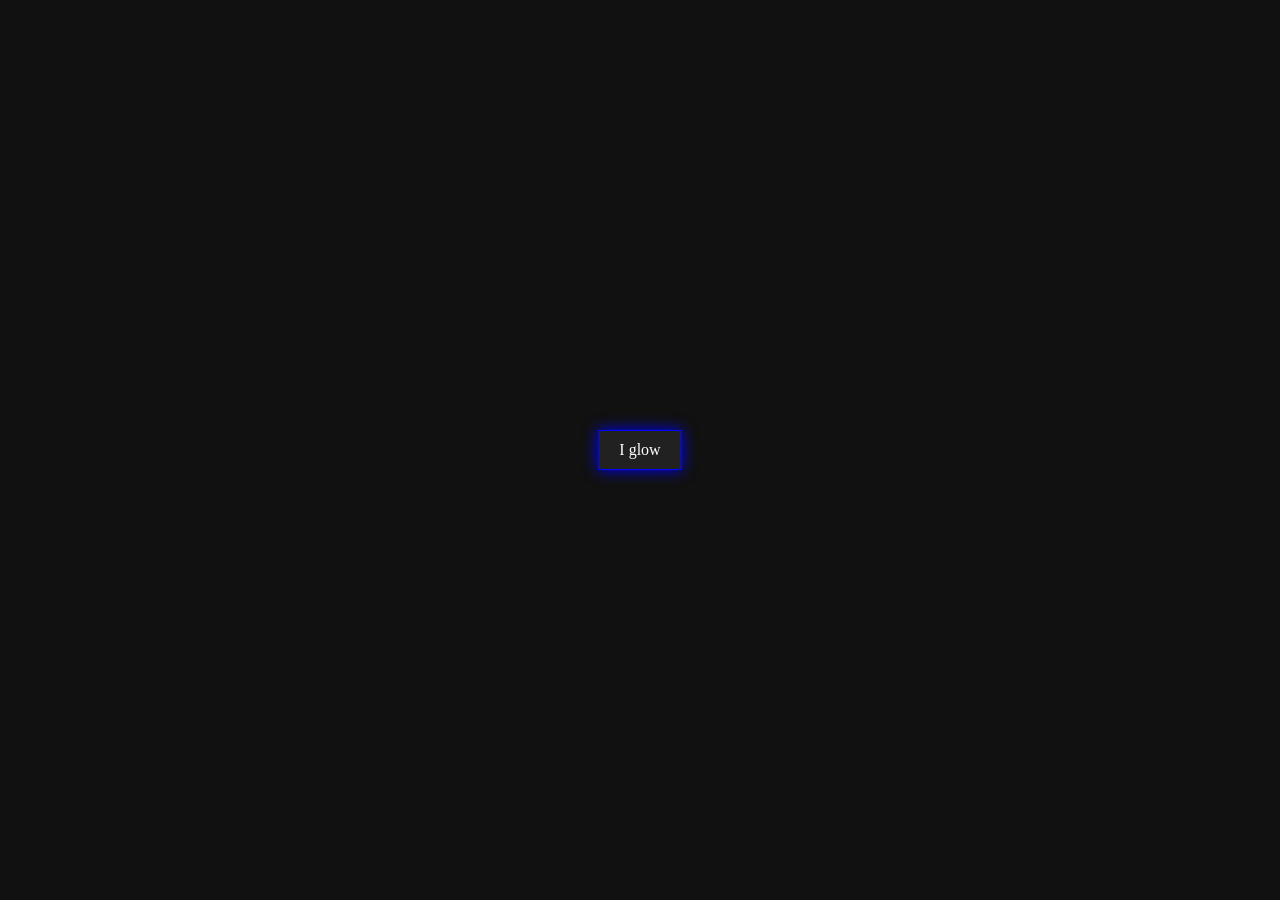
<file: glowing-animation/index.htm>
<!DOCTYPE html>
<html lang="en">
<head>
    <meta charset="UTF-8">
    <meta name="viewport" content="width=device-width, initial-scale=1.0">
    <link rel="stylesheet" href="style.css">
    <title>Animation || Button</title>
</head>
<body>
    <div class="glow-box">
        I glow
    </div>
</body>
</html>
</file>
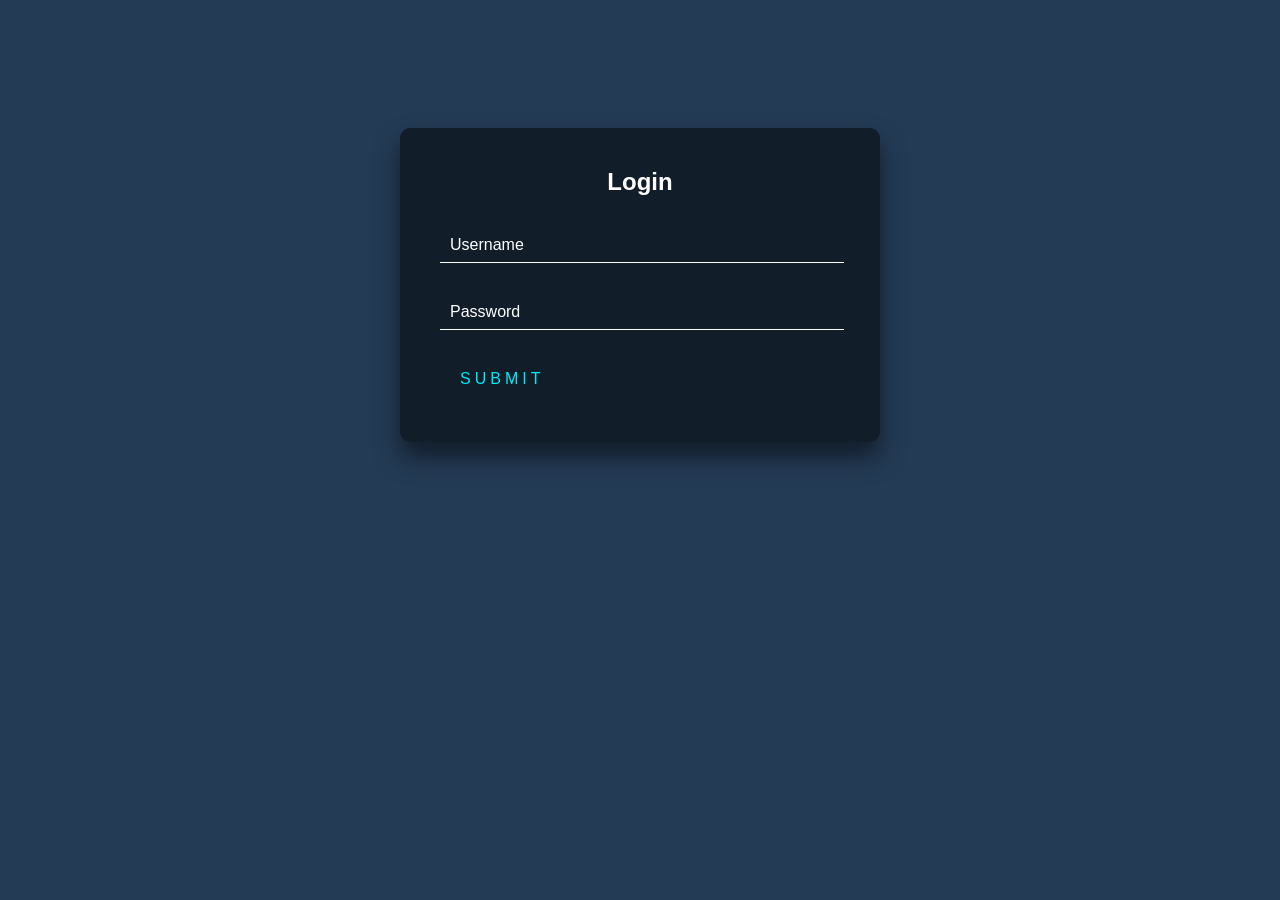
<file: Login-form-two/index.html>
<!DOCTYPE html>
<html lang="en">
<head>
    <meta charset="UTF-8">
    <meta name="viewport" content="width=device-width, initial-scale=1.0">
    <title>Login | Promise</title>
    <link rel="stylesheet" href="style.css">
</head>
<body>
    <div class="login-box">
        <h2>Login</h2>
        <form action="">
            <div class="user-box">
                <input type="text" name="Username" id="Username" required>
                <label for="Username">Username</label>
            </div>

            <div class="user-box">
                <input type="text" name="Password" id="Password" required>
                <label for="Password">Password</label>
            </div>
            
            <a href="#">
                <span></span>
                <span></span>
                <span></span>
                <span></span>
                Submit
            </a>
        </form>
    </div>
</body>
</html>
</file>
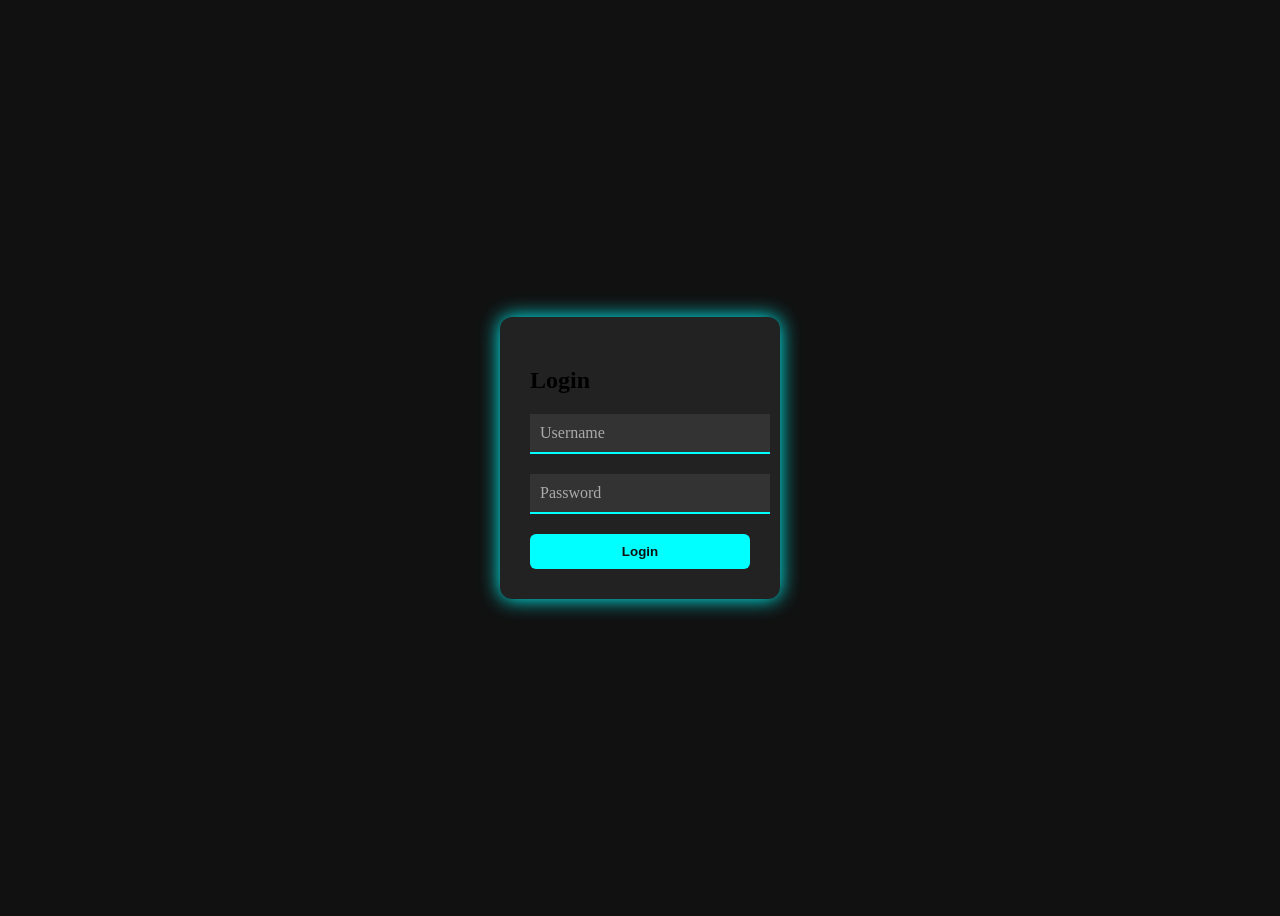
<file: Login-form/index.htm>
<!DOCTYPE html>
<html lang="en">
<head>
    <meta charset="UTF-8">
    <meta name="viewport" content="width=device-width, initial-scale=1.0">
    <link rel="stylesheet" href="style.css">
    <title>Login</title>
</head>
<body>
    <div class="form-wrapper">
        <form>
            <h2>Login</h2>
                <div class="input-group">
                <input type="text" id="username" required />
                <label for="username">Username</label>
            </div>

            <div class="input-group">
                <input type="password" id="password" required />
                <label for="password">Password</label>
            </div>

            <button type="submit">Login</button>
        </form>
    </div>
</body>
</html>
</file>
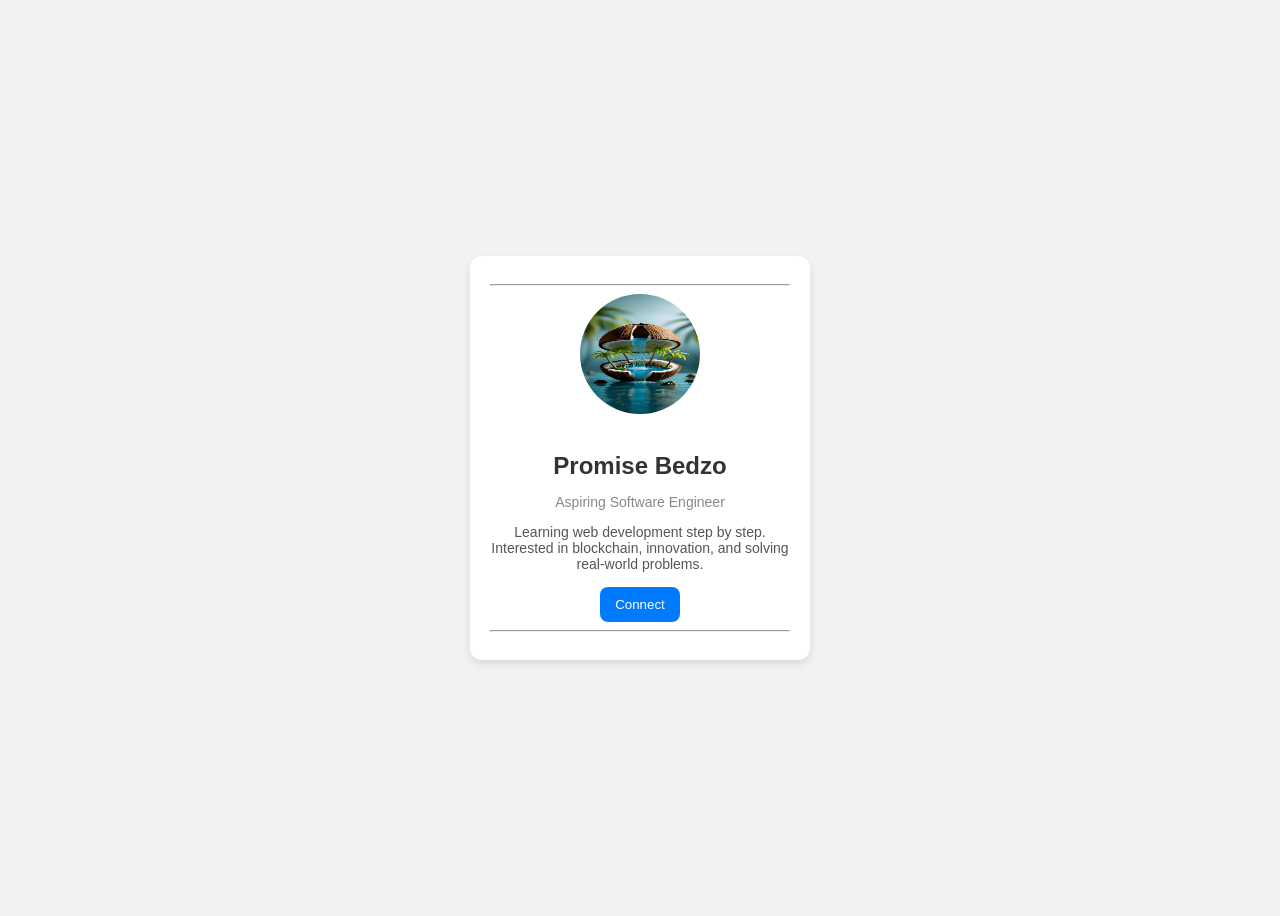
<file: Profile-card/index.html>
<!DOCTYPE html>
<html lang="en">
<head>
  <meta charset="UTF-8">
  <title>Profile Card</title>
  <link rel="stylesheet" href="style.css">
</head>
<body>
    <div class="card">
        <hr dotted>
        <img src="images/coconut.png" alt="Profile Picture" class="profile-pic">
        <h2 class="name">Promise Bedzo</h2>
        <p class="role">Aspiring Software Engineer</p>
        <p class="bio">Learning web development step by step. Interested in blockchain, innovation, and solving real-world problems.</p>
        <button class="btn">Connect</button>
        <hr>
    </div>
    <br><br>
</body>
</html>
</file>
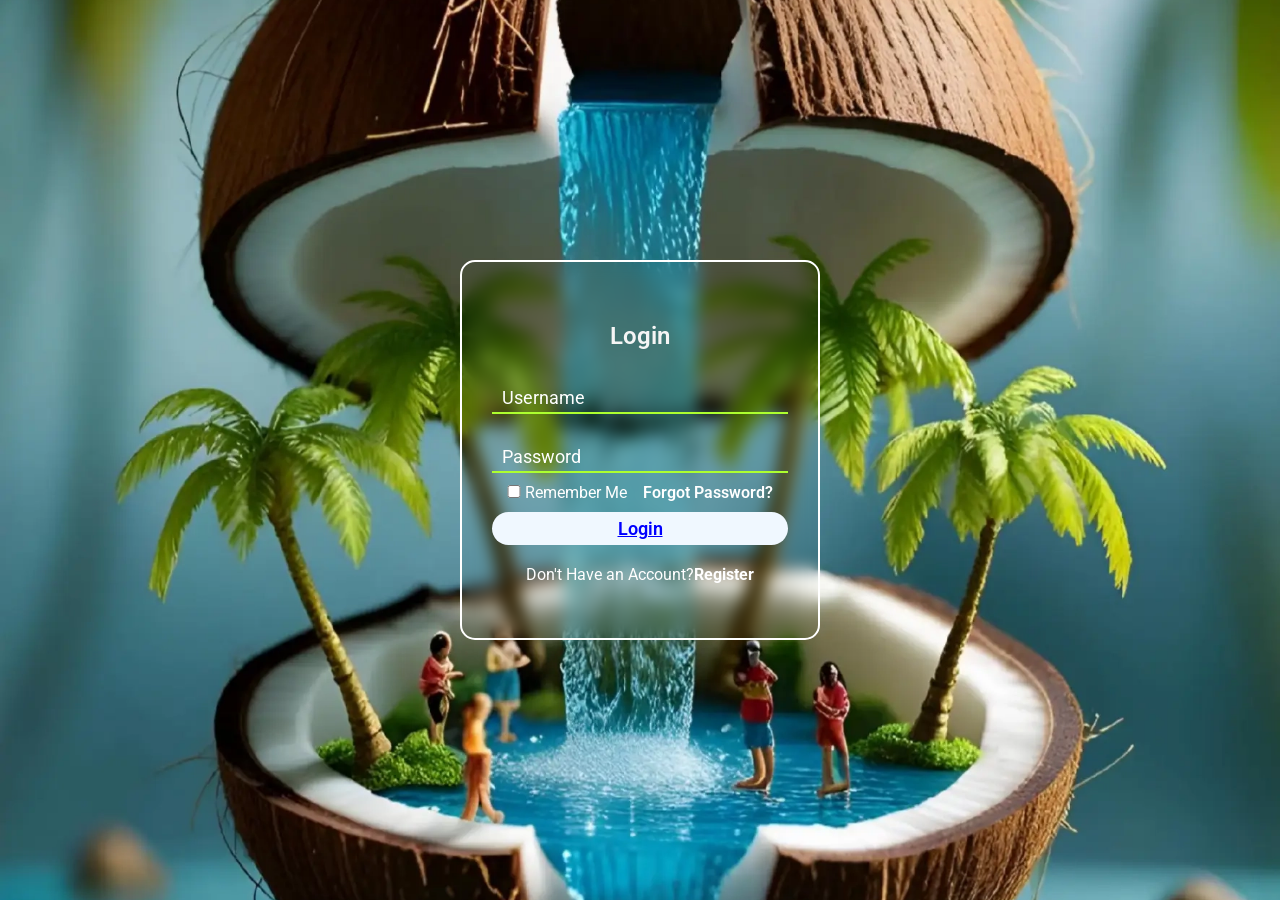
<file: Signup-Login/index.html>
<!DOCTYPE html>
<html lang="en">
<head>
    <meta charset="UTF-8">
    <meta name="viewport" content="width=device-width, initial-scale=1.0">
    <link rel="preconnect" href="https://fonts.googleapis.com">
    <link rel="preconnect" href="https://fonts.gstatic.com" crossorigin>
    <link href="https://fonts.googleapis.com/css2?family=Inter:ital,opsz,wght@0,14..32,100..900;1,14..32,100..900&family=Roboto:ital,wght@0,100..900;1,100..900&display=swap" rel="stylesheet">
    <link rel="stylesheet" href="style.css">
    <title>Login Page | Promise</title>
</head>
<body>
    <div class="container">
        <form action="#">
            <p class="login">Login</p>
            <div class="user-box">
                <input type="text" id="username" name="Username" required>
                <label for="username">Username</label>
            </div>

            <div class="user-box password-box">
                <input type="text" id="password" name="Password" required>
                <label for="password">Password</label>
            </div>

            <div class="recognition-forget-box">
                <div>
                    <input type="checkbox" id="recognition">
                    <label for="recognition">Remember Me</label>
                </div>

                <span><a href="#">Forgot Password?</a></span>
            </div>

            <a class="login-link" href="#">Login</a>
            <p class="register">Don't Have an Account?<span><a href="SignUP.html">Register</a></span></p>
        </form>
    </div>
</body>
</html>
</file>
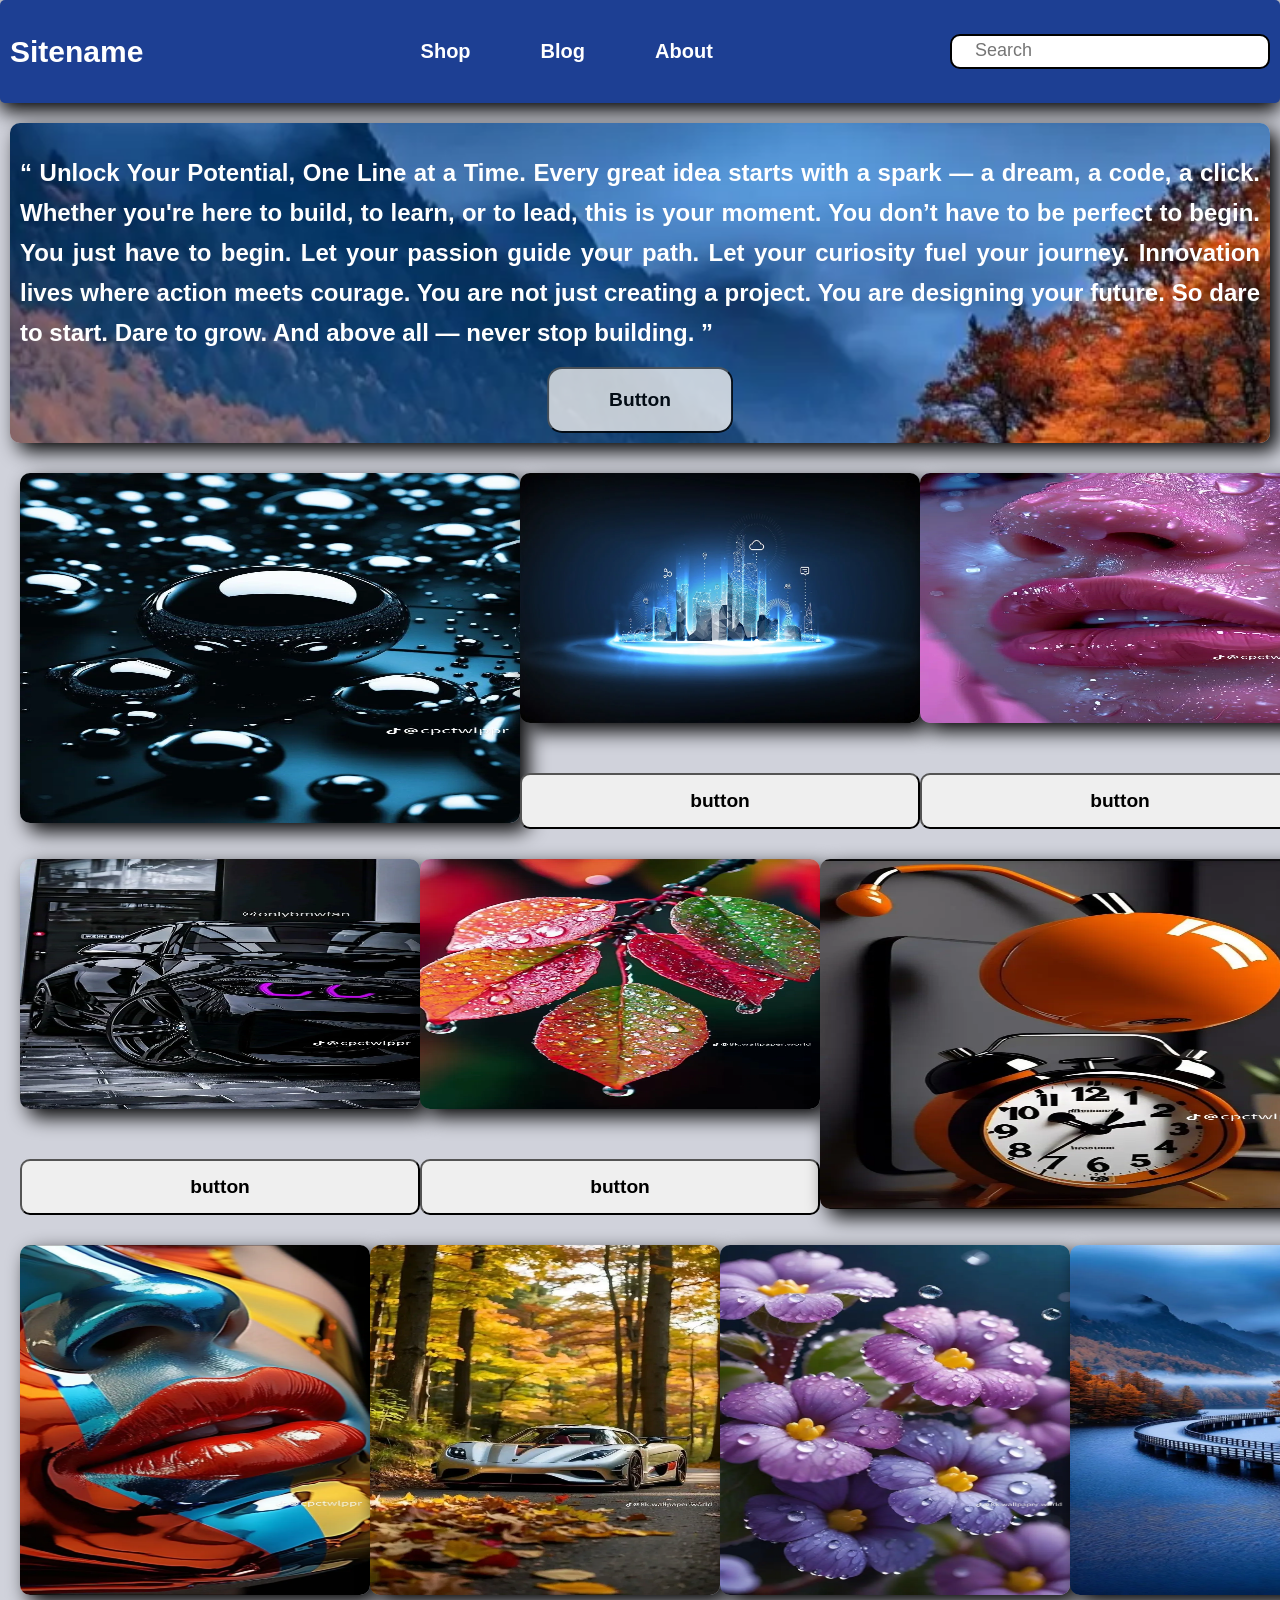
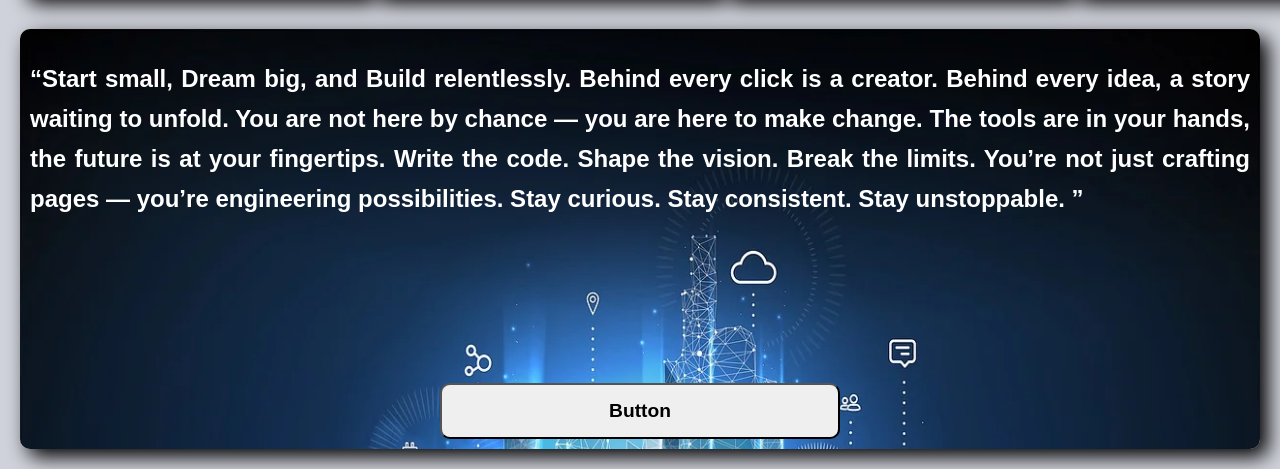
<file: structure-development/index.html>
<!DOCTYPE html>
<html lang="en">
<head>
    <meta charset="UTF-8">
    <meta name="viewport" content="width=device-width, initial-scale=1.0">
    <link rel="stylesheet" href="style.css">
    <title>structure project | Promise</title>
</head>
<body>
    <nav>
        <div class="navbar">

            <div class="site-name">Sitename</div>

            <div class="li">
                <ul class="links">
                    <a href="#">Shop</a>
                    <a href="#">Blog</a>
                    <a href="#">About</a>
                </ul>
            </div>

            <div class="searchbar">
                <input type="text" placeholder="Search">
            </div>
        </div>
    </nav>

    <div class="first-row">
        <h2>
            <q>
                Unlock Your Potential, One Line at a Time.

                Every great idea starts with a spark — a dream, a code, a click. Whether you're here to build, to learn, or to lead, this is your moment.

                You don’t have to be perfect to begin. You just have to begin.

                Let your passion guide your path. Let your curiosity fuel your journey.

                Innovation lives where action meets courage.

                You are not just creating a project.
                You are designing your future.

                So dare to start. Dare to grow.
                And above all — never stop building.
            </q>
        </h2>

        <button class="button">Button</button>
    </div>

    <div class="second-row">
        <div>
            <img src="images/M0012.png" alt="" class="img">
        </div>

        <div class="second_img">
            <img src="images/P0006.webp" alt="#" class="b">
            <button class="button1">button</button>
        </div>

        <div>
            <img src="images/M0001.png" alt="" class="h">
             <button class="button1">button</button>
        </div>
    </div>

     <div class="second-row">
        <div>
            <img src="images/M0007.png" alt="" class="h">
             <button class="button1">button</button>
        </div>

        <div class="second_img">
            <img src="images/M0003.png" alt="#" class="b">
            <button class="button1">button</button>
        </div>

        <div>
            <img src="images/M0010.png" alt="" class="img">
        </div>
    </div>

    <div class="third-row">
        <div><img src="images/M0008.png" alt=""></div>

        <div><img src="images/M0004.png" alt=""></div>
        
        <div><img src="images/M0005.png" alt=""></div>
        
        <div><img src="images/M14.png" alt=""></div>
    </div>

    <div class="fourth-row">
        <p>
            <h2>
                <q>Start small, Dream big, and Build relentlessly.

                    Behind every click is a creator. Behind every idea, a story waiting to unfold.

                    You are not here by chance — you are here to make change.

                    The tools are in your hands, the future is at your fingertips.

                    Write the code. Shape the vision. Break the limits.

                    You’re not just crafting pages —
                    you’re engineering possibilities.

                    Stay curious. Stay consistent. Stay unstoppable.
                </q>
            </h2>
        </p>
        <button class="button2">Button</button>
    </div>
</body>
</html>
</file>
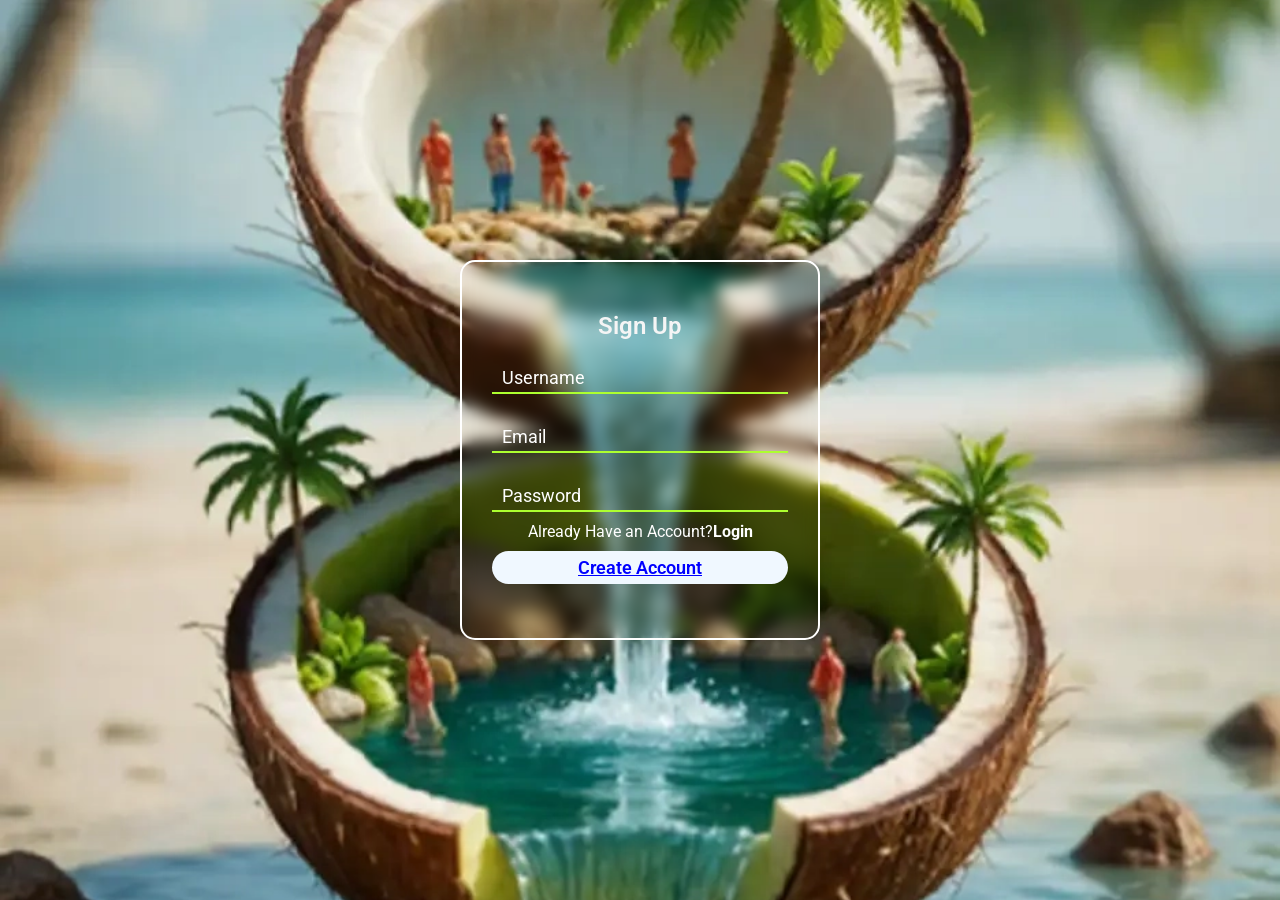
<file: Signup-Login/SignUP.html>
<!DOCTYPE html>
<html lang="en">
<head>
    <meta charset="UTF-8">
    <meta name="viewport" content="width=device-width, initial-scale=1.0">
    <link rel="preconnect" href="https://fonts.googleapis.com">
<link rel="preconnect" href="https://fonts.gstatic.com" crossorigin>
<link href="https://fonts.googleapis.com/css2?family=Inter:ital,opsz,wght@0,14..32,100..900;1,14..32,100..900&family=Roboto:ital,wght@0,100..900;1,100..900&display=swap" rel="stylesheet">
    <link rel="stylesheet" href="SignUp.css">
    <title>Sign Up Page | Promise</title>
</head>
<body>
    <div class="container">
        <form action="#">
            <p class="login">Sign Up</p>
            <div class="user-box">
                <input type="text" id="username" name="Username" required>
                <label for="username">Username</label>
            </div>

            <div class="user-box">
                <input type="email" id="email" name="Email" required>
                <label for="email">Email</label>
            </div>

            <div class="user-box password-box">
                <input type="text" id="password" name="Password" required>
                <label for="password">Password</label>
            </div>

            <p class="login-link">Already Have an Account?<span><a href="index.html">Login</a></span></p>
            <a class="register" href="#">Create Account</a>
        </form>
    </div>
</body>
</html>
</file>
<file: glowing-animation/style.css>
*{
    margin: 0;
    padding: 0;
    box-sizing: border-box;
}

body {
    display: flex;
    justify-content: center;
    align-items: center;
    background: #111;
    min-height: 100vh;
}

.glow-box {
    padding: 10px 20px;
    border: 1px solid blue;
    background-color: #212121;
    color: white;
    box-shadow: 0 0 15px blue;
    animation: glow 3s infinite ease-in-out;
}

@keyframes glow {
    0% {
        box-shadow: 0 0 10px blue;
    }

    25% {
        border: 1px solid green;
        box-shadow: 0 0 20px green, 0 0 30px green;
    }

    50% {
        border: 1px solid red;
        box-shadow: 0 0 15px red, 0 0 40px red, 0 0 50px red;
    }

    100% {
        border: 1px solid blue;
        box-shadow: 0 0 10px blue;
    }
}
</file>
<file: Login-form-two/style.css>
html {
    height: 100%;
}

body {
    margin: 0;
    padding-top: 10%;
    font-family: sans-serif, Arial, Helvetica;
    background: #243b55;
    display: flex;
    justify-content: center;
    align-items: center;
}

.login-box {
    width: 400px;
    padding: 40px;
    background: rgba(0, 0, 0, 0.5);
    box-shadow: 0 15px 25px rgba(0, 0, 0, 0.5);
    border-radius: 10px;
}

.login-box h2 {
    margin: 0 0 30px;
    padding: 0;
    color: #fff;
    text-align: center;
}

.user-box {
    position: relative;
}

.user-box input {
    width: 100%;
    height: 100%;
    padding-top: 10px;
    padding-bottom: 6px;
    font-size: 17px;
    color: #fff;
    margin-bottom: 30px;
    border: none;
    border-bottom: 1px solid #fff;
    outline: none;
    background: transparent;
}

.user-box label {
    position: absolute;
    top: 10px;
    left: 10px;
    font-size: 16px;
    color: #fff;
    pointer-events: none;
    transition: 0.5s;
}

.user-box input:focus ~ label,
.user-box input:valid ~ label {
    top: -7px;
    left: 10px;
    color: #03e9f4;
    font-size: 12px;
}

.login-box form a {
    position: relative;
    display: inline-block;
    padding: 10px 20px;
    color: #03e9f4;
    font-size: 16px;
    text-decoration: none;
    text-transform: uppercase;
    overflow: hidden;
    transition: 0.5s;
    letter-spacing: 4px;
}

.login-box a:hover {
    background: #03e9f4;
    color: #fff;
    border-radius: 5px;
    box-shadow: 0 0 5px #03e9f4, 0 0 25px #03e9f4, 0 0 50px #03e9f4, 0 0 100px #03e9f4;
}

.login-box a span {
    position: absolute;
    display: block;
}

.login-box a span:nth-child(1) {
    top: 0;
    left: -100px;
    width: 100%;
    height: 2px;
    background: linear-gradient(90deg,);
    animation: btn-anim1 1s linear infinite;
}

@keyframes btn-anim1 {
    0% {
        left: -100%;
    }

    
    50%,
    100% {
        left: 100%;
        }
}
</file>
<file: Login-form/style.css>
body {
    background: #111;
    display: flex;
    justify-content: center;
    align-items: center;
    min-height: 100vh;
}

.form-wrapper {
    background: #222;
    padding: 30px;
    border-radius: 12px;
    animation: glow 1.5s infinite ease-in-out;
    box-shadow: 0 0 20px #00ffff;
}

@keyframes glow {
    0% {
        box-shadow: 0 0 10px #00ffff;
    }

    /* 25% {
        box-shadow: 0 0 20px #00ffff, 0 0 40px #00ffff;
    } */

    50% {
        box-shadow: 0 0 30px #00ffff, 0 0 40px #00ffff;
    }

    /* 75% {
        box-shadow: 0 0 30px #00ffff, 0 0 40px #00ffff;
    } */

    100% {
        box-shadow: 0 0 10px #00ffff;
    }
}

.input-group {
    position: relative;
    margin-bottom: 20px;
}

.input-group input {
    width: 100%;
    height: 100%;
    padding: 10px;
    font-size: 16px;
    background: #333;
    color: #fff;
    border: none;
    border-bottom: 2px solid #00ffff;
    outline: none;
}

.input-group label {
    position: absolute;
    left: 10px;
    top: 10px;
    color: #aaa;
    transition: 0.3s ease;
    pointer-events: none;
}

.input-group input:focus + label,
.input-group input:valid + label {
    top: -7px;
    font-size: 12px;
    color: #00ffff;
}

button {
    width: 100%;
    padding: 10px;
    background: #00ffff;
    border: none;
    color: #111;
    font-weight: bold;
    cursor: pointer;
    border-radius: 6px;
    /* transition: background 0.3s ease; */
}

button:hover {
    background: #0ff;
}
</file>
<file: Profile-card/style.css>
body {
    background-color: #f2f2f2;
    font-family: Arial, sans-serif;
    display: flex;
    justify-content: center;
    align-items: center;
    height: 100vh;
  }
  
  .card {
    background-color: #ffffff;
    width: 300px;
    padding: 20px;
    border-radius: 12px;
    box-shadow: 0 4px 8px rgba(0,0,0,0.1);
    text-align: center;
  }
  
  .profile-pic {
    width: 120px;
    height: 120px;
    border-radius: 50%;
    margin-bottom: 15px;
  }
  
  .name {
    font-size: 24px;
    margin-bottom: 5px;
    color: #333;
  }
  
  .role {
    color: #888;
    font-size: 14px;
    margin-bottom: 10px;
  }
  
  .bio {
    font-size: 14px;
    color: #555;
    margin-bottom: 15px;
  }
  
  .btn {
    background-color: #007bff;
    color: white;
    border: none;
    padding: 10px 15px;
    border-radius: 8px;
    cursor: pointer;
  }
  
  .btn:hover {
    background-color: #0056b3;
  }

  .btn:active {
    background-color: #007bff;
  }
</file>
<file: Signup-Login/style.css>
* {
    margin: 0;
    padding: 0;
    box-sizing: border-box;
    font-family: 'Roboto';
}
html,
body {
    height: 100vh;
    width: 100vw;
    display: flex;
    align-items: center;
    justify-content: center;
    background: url(images/coconut.png);
    background-position: center;
    background-repeat: no-repeat;
    background-size: cover;
}

.container {
    height: 380px;
    width: 360px; 
    padding: 30px;
    background-color: transparent;
    display: flex;
    flex-direction: column;
    backdrop-filter: blur(8px);
    border: 2px solid white;
    border-radius: 15px;
}

@media (max-width:480px) {
    .container {
        max-width: 320px;
        padding: 15px;
    }

    .recognition-forget-box {
        width: 100%;
    }

    .recognition-forget-box a {
        margin-left: 0px;
    }
}

.login {
    margin: 30px 0;
    text-align: center;
    font-weight: 600;
    font-size: x-large;
    color: whitesmoke;
}

.user-box {
    position: relative;
    background-color: transparent;
    border: none;
    border-bottom: 2px solid greenyellow;
    margin-bottom: 25px;
}


.user-box input {
    height: 100%;
    width: 90%;
    padding-top: 12px;
    padding-left: 10px;
    padding-bottom: 0;
    padding-right: 0;
    background-color: transparent;
    outline: none;
    border: none;
    left: 10px;
    font-size: 17px;
    color: white;
    font-weight: 500;
}

.user-box label {
    position: absolute;
    color: white;
    bottom: 4px;
    left: 10px;
    font-size: large;
    pointer-events: none;
    transition: 0.3s ease;
}

.password-box {
    margin-bottom: 10px;
}

.user-box input:focus + label,
.user-box input:valid + label {
    top: -9px;
    font-size: 15px;
    color: greenyellow;
}

.recognition-forget-box {
    display: flex;
    justify-content: space-between;
    margin-bottom: 10px;
    font-size: medium;
    color: white;
    text-align: center;
    margin: 0 auto;
}

@media (min-width:482px) {
    .recognition-forget-box {
        width: 90%;
    }
}

.recognition-forget-box a {
    color: white;
    text-decoration: none;
    font-weight: 600;
}

#recognition {
    outline: none;
    width: 14px;
}

.login-link {
    display: inline-block;
    border-radius: 30px;
    padding: 6px 0;
    width: 100%;
    background-color: aliceblue;
    text-align: center;
    cursor: pointer;
    font-weight: 600;font-size: 18px;
    margin-bottom: 20px;
    margin-top: 10px;
    color: blue;
}

.register  {
    color: white;
    font-size: medium;
    text-align: center;
}

.register a {
    color: white;
    text-decoration: none;
    font-weight: 700;
}
</file>
<file: structure-development/style.css>
body {
    margin: 0;
    padding: 0;
    font-family: sans-serif;
    background-color: #D0D2DB;
}

.navbar {
    display: flex;
    justify-content: space-between;
    align-items: center;
    background-color: #1d3f93;
    padding: 10px;
    margin-bottom: 20px;
    border-radius: 5px;
    box-shadow: 0 8px 20px black;
}

.site-name {
    color: white;
    font-family: sans-serif;
    font-weight: 600;
    font-size: 30px;
}

.links {
    display: flex;
    gap: 40px;
    font-size: 20px;
    font-weight: bolder;
}

.links a{
    text-decoration: none;
    color: white;
    padding-left: 15px;
    padding-right: 15px;
    padding-top: 10px;
    padding-bottom: 10px;
    transition: all 0.2s ease;
}

.links a:hover  {
    background-color: white;
    border-radius: 10px;
    opacity: 0.3;
    color: #1d3f93;
    transition: 0.3s;
    transform: translate(15%, -30%);
}

input {
    width: 300px;
    padding: 8px;
    border-radius: 10px;
    border: 2px solid;
    border-color: black;
    outline: none;
}

input::placeholder {
    padding-top: 10px;
    padding-left: 15px;
    margin-top: 10px;
    font-size: large;
    justify-content: center;
}


.first-row {
    position: relative;
    background-image: url(images/MMM1.png);
    background-repeat: no-repeat;
    background-size: cover;
    height: 300px;
    margin-top: 10px;
    margin-right: 10px;
    margin-left: 10px;
    margin-bottom: 20px;
    padding: 10px;
    color: white;
    line-height: 40px;
    border-radius: 10px;
    text-align: justify;
    box-shadow: 8px 8px 20px black;
}

.button {
    padding: 20px 60px;
    position: absolute;
    bottom: 0;
    left: 50%;
    transform: translateX(-50%);
    margin-bottom: 10px;
    border-radius: 15px;
    opacity: 0.8;
    color: black;
    font-weight: 600;
    font-size: larger;
    cursor: pointer;
    transition: all 0.2s ease;

}

.button:hover {
    background-color: black;
    color: white;
    transition: 0.2s;
    border: 2px white solid;
}

.second-row {
    display: flex;
    justify-content: space-between;
    margin: 10px;
    padding: 10px;
}

.img {
    width: 500px;
    height: 350px;
    border-radius: 10px;

}

.b {
    width: 400px;
    height: 250px;
    border-radius: 10px;
}

.h {
    width: 400px;
    height: 250px;
    border-radius: 10px;

}

.second-row img{
    display: flex;
    flex-direction: column;
    box-shadow: 8px 8px 20px black;
}

.button1 {
    margin-top: 50px;
    width: 400px;
    padding: 15px;
    font-size: larger;
    font-weight: bold;
    cursor: pointer;
    border-radius: 10px;
    transition: all 0.2s ease;

}

.button1:hover {
    background-color: black;
    color: white;
    transition: 0.2s;
    border: 3px white solid;
}

.third-row {
    display: flex;
    justify-content: space-between;
    margin: 10px;
    padding: 10px;
}

.third-row img {
    width: 350px;
    height: 350px;
    border-radius: 10px;
    box-shadow: 8px 8px 20px black;
}

.fourth-row {
    background-image: url(images/P0006.webp);
    background-repeat: no-repeat;
    background-size: cover;
    margin: 20px;
    padding: 10px;
    color: white;
    height: 400px;
    position: relative;
    line-height: 40px;
    border-radius: 10px;
    text-align: justify;
    box-shadow: 8px 8px 20px black;
}

.button2 {
    width: 400px;
    padding: 15px;
    font-size: larger;
    font-weight: bold;
    cursor: pointer;
    border-radius: 10px;
    position: absolute;
    bottom: 0;
    left: 50%;
    transform: translateX(-50%);
    margin-bottom: 10px;
    transition: all 0.2s ease;

}

.button2:hover {
    background-color: black;
    color: white;
    transition: 0.2s;
    border: 3px white solid;
}
</file>
<file: Signup-Login/SignUp.css>
* {
    margin: 0;
    padding: 0;
    box-sizing: border-box;
    font-family: 'Roboto';
}

html,
body {
    height: 100vh;
    width: 100vw;
    display: flex;
    align-items: center;
    justify-content: center;
    background: url(images/coconute.png);
    background-position: center;
    background-repeat: no-repeat;
    background-size: cover;
}

.container {
    height: 380px;
    width: 360px; 
    padding: 30px;
    background-color: transparent;
    display: flex;
    flex-direction: column;
    backdrop-filter: blur(8px);
    border: 2px solid white;
    border-radius: 15px;
}

@media (max-width:480px) {
    .container {
        max-width: 320px;
        padding: 15px;
    }
}

.login {
    margin: 20px 0;
    /* margin-top: 30px;
    margin-bottom: 20px; */
    text-align: center;
    font-weight: 600;
    font-size: x-large;
    color: whitesmoke;
}

.user-box {
    position: relative;
    background-color: transparent;
    border: none;
    border-bottom: 2px solid greenyellow;
    margin-bottom: 25px;
}


.user-box input {
    height: 100%;
    width: 90%;
    padding-top: 12px;
    padding-left: 10px;
    padding-bottom: 0;
    padding-right: 0;
    background-color: transparent;
    outline: none;
    border: none;
    left: 10px;
    font-size: 17px;
    color: white;
    font-weight: 500;
}

.user-box label {
    position: absolute;
    color: white;
    bottom: 4px;
    left: 10px;
    font-size: large;
    pointer-events: none;
    transition: 0.3s ease;
}

.password-box {
    margin-bottom: 10px;
}

.user-box input:focus + label,
.user-box input:valid + label {
    top: -9px;
    font-size: 15px;
    color: greenyellow;
}

.recognition-forget-box {
    display: flex;
    justify-content: space-between;
    margin-bottom: 10px;
    font-size: medium;
    color: white;
    text-align: center;
    margin: 0 auto;
}

.recognition-forget-box a {
    color: white;
    text-decoration: none;
    font-weight: 600;
    /* margin-left: 20px; */
}

#recognition {
    outline: none;
    width: 14px;
}

.register {
    /* width: 80%; */
    display: inline-block;
    border-radius: 30px;
    padding: 6px 0;
    width: 100%;
    background-color: aliceblue;
    text-align: center;
    cursor: pointer;
    font-weight: 600;font-size: 18px;
    margin-bottom: 20px;
    margin-top: 10px;
    color: blue;
}

.login-link  {
    color: white;
    font-size: medium;
    text-align: center;
}

.login-link a {
    color: white;
    text-decoration: none;
    font-weight: 700;
}
</file>
